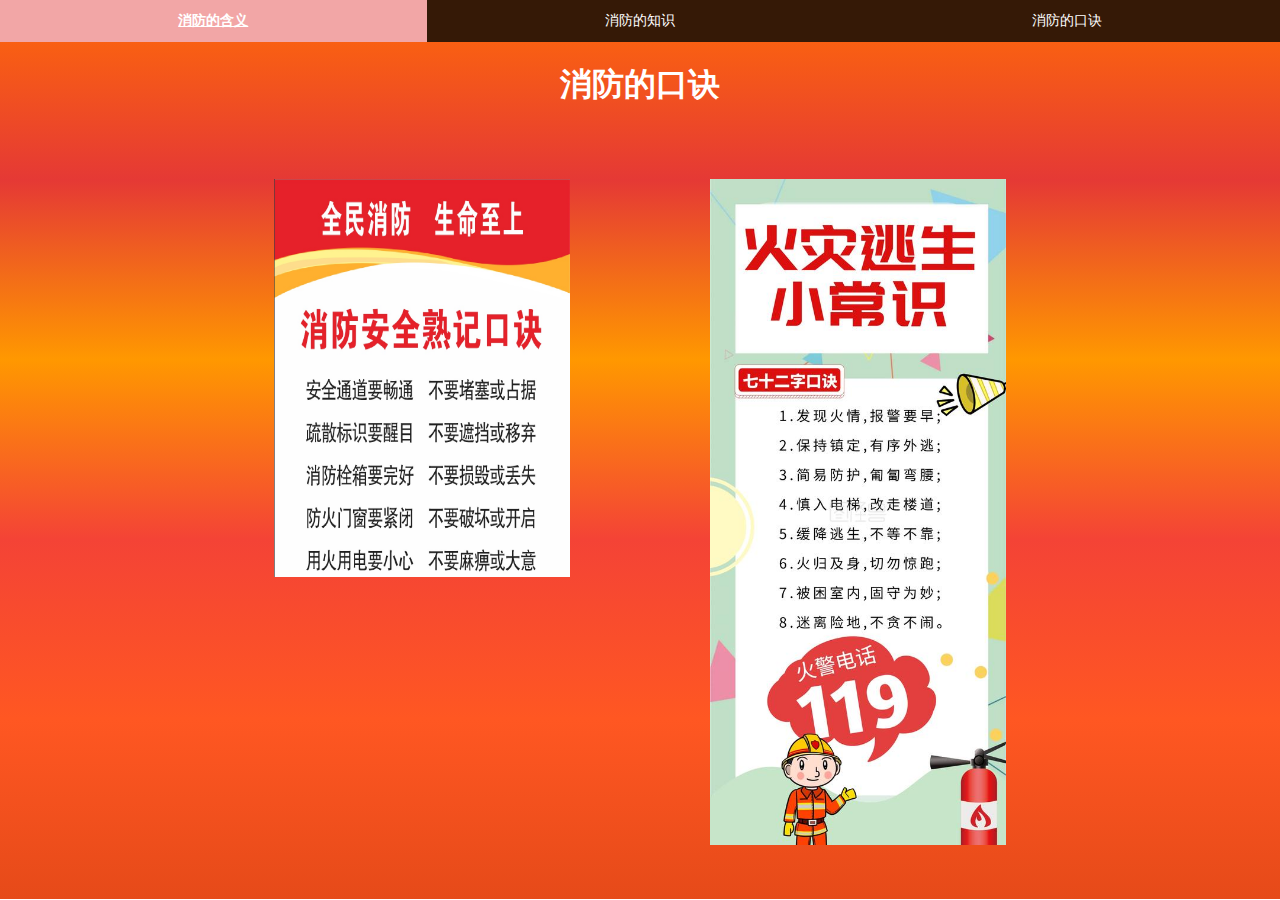
<file: 消防的口诀.html>
<!DOCTYPE html>
<html>
    <head>
        <!-- 设置页面编码为UTF-8 -->
        <meta charset="utf-8">
        <!-- 设置页面标题 -->
        <title>消防的口诀</title>
        <style>
           /* 重置页面基本样式,去除默认边距、内边距和列表样式 */
           body,ul,li{
                margin:0;
                padding:0;
                list-style: none;
            }

            /* 设置页面背景颜色过渡 */
            body{
                background: linear-gradient(to bottom, #ff6b08, #e53935, #ff9800, #f44336, #ff5722, #e64a19) no-repeat;
                font-family: '微软雅黑';
            }

            /* 设置导航栏样式 */
            #navbar{
                width:100%;
                height:42px;
                background:rgb(53, 25, 6);
            }

            /* 设置导航菜单列表样式,使其水平居中 */
            #navbar ul{
                background:rgb(233, 236, 10);
                width:100%;
                margin: 0 auto; /* 水平居中 */
            }

            /* 设置每个一级菜单项的样式,包括宽度、高度、水平排列、相对定位和鼠标样式 */
            #navbar ul li{
                width:33.33%;
                height:42px;
                display: inline-block;
                text-align: center;
                position:relative;
                cursor:pointer;
            }

            /* 使一级菜单项水平浮动 */
            #navbar>ul>li{
                float:left;
            }

            /* 设置导航链接的样式,包括去除下划线、字体颜色、垂直居中、字体大小,并且显示为块级元素 */
            #navbar a{
                text-decoration: none;
                color: white;
                text-align: center;
                line-height: 42px;
                font-size: 14px;
                display: block;
                padding: 0 10px;
            }

            /* 设置选中状态下一级菜单项的样式,包括背景色、字体加粗、下划线 */
            #navbar li.active{
                background-color: #815151;
                font-weight: bold;
                text-decoration: underline;
            }

            /* 设置选中状态下链接文字的颜色为白色,字体加粗,下划线 */
            #navbar li.active a{
                color:#fff;
                font-weight: bolder;
                text-decoration: underline;
            }

            /* 设置鼠标悬停时一级菜单项的样式,包括背景色 */
            #navbar li:hover{
                background-color: #f2a6a6;
            }

            /* 设置鼠标悬停时链接文字的颜色为白色,字体加粗,下划线 */
            #navbar li:hover a{
                color: #fff;
                font-weight: bolder;
                text-decoration: underline;
            }

            .container {
              max-width: 80%; /* 增加容器最大宽度,以便容纳两张图片 */
              margin: 0 auto;
              padding: 50px 0; /* 上下边距为50px,左右边距为0 */
              display: flex; /* 使用flexbox布局 */
              justify-content: center; /* 将图片组居中 */
              margin: 0 16%; /* 使整个图片组与左右界面保持相等的距离 */
            }
            
            h1 {
              text-align: center;
              width: 100%; /* 确保标题占满整个宽度 */
              color: #fff;
              font-weight: bold;
            }

            .image-container {
              width: 50%; /* 设置每张图片的宽度为50% */
              margin: 0 8%; /* 设置图片之间的间隔为页面宽度的16% */
              text-align: justify;
            }

            .image-container img {
              max-width: 100%; /* 确保图片不超出其容器 */
              height: auto;
            }
          </style>
        </head>
        <body>
          <!-- 创建导航栏 -->
        <nav id="navbar">
          <!-- 创建导航菜单列表 -->
          <ul>
              <!-- 第一个导航项 -->
              <li>
                  <!-- 创建导航链接 -->
                  <a href="消防的含义.html">消防的含义</a>
              </li>
              <!-- 第二个导航项 -->
              <li>
                  <!-- 创建导航链接 -->
                  <a href="消防的知识.html">消防的知识</a>
              </li>
              <!-- 第三个导航项 -->
              <li>
                  <!-- 创建导航链接 -->
                  <a href="消防的口诀.html">消防的口诀</a>
              </li>
          </ul>
      </nav>
          <h1>消防的口诀</h1>
          <div class="container">
            <div class="image-container">
              <img src="./images/koujue1.jpg" alt="消防口诀：一">
            </div>
            <div class="image-container">
              <img src="./images/koujue2.jpeg" alt="消防口诀：二">
            </div>
          </div>
         
        </body>
</html>
</file>
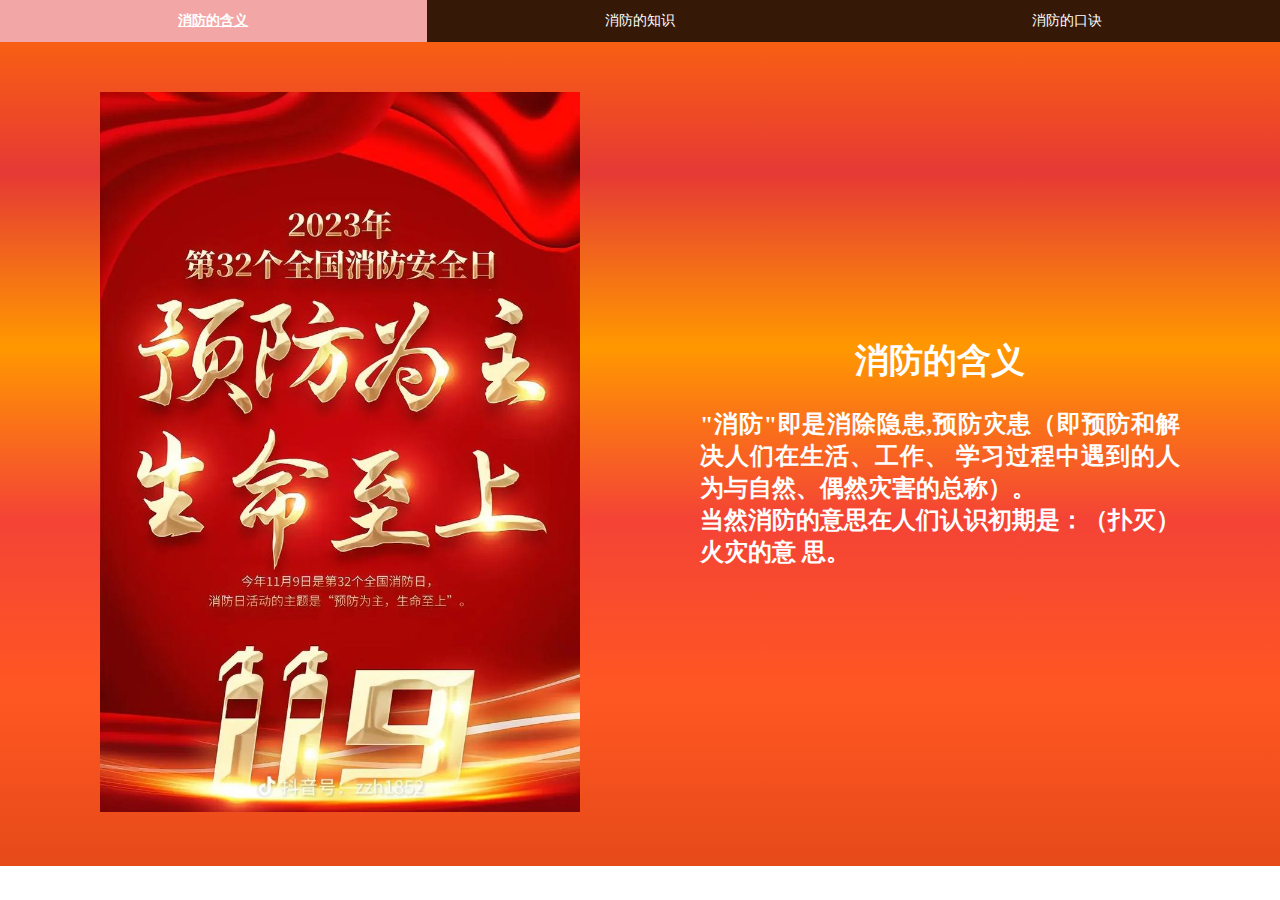
<file: 消防的含义.html>
<!DOCTYPE html>
<html>
    <head>
        <!-- 设置页面编码为UTF-8 -->
        <meta charset="utf-8">
        <!-- 设置页面标题 -->
        <title>消防的含义</title>
        <style>
            /* 重置页面基本样式,去除默认边距、内边距和列表样式 */
            body,ul,li{
                margin:0;
                padding:0;
                list-style: none;
            }

            /* 设置页面背景颜色过渡 */
            body{
                background: linear-gradient(to bottom, #ff6b08, #e53935, #ff9800, #f44336, #ff5722, #e64a19) no-repeat;
                font-family: '微软雅黑';
            }

            /* 设置导航栏样式 */
            #navbar{
                width:100%;
                height:42px;
                background:rgb(53, 25, 6);
            }

            /* 设置导航菜单列表样式,使其水平居中 */
            #navbar ul{
                background:rgb(233, 236, 10);
                width:100%;
                margin: 0 auto; /* 水平居中 */
            }

            /* 设置每个一级菜单项的样式,包括宽度、高度、水平排列、相对定位和鼠标样式 */
            #navbar ul li{
                width:33.33%;
                height:42px;
                display: inline-block;
                text-align: center;
                position:relative;
                cursor:pointer;
            }

            /* 使一级菜单项水平浮动 */
            #navbar>ul>li{
                float:left;
            }

            /* 设置导航链接的样式,包括去除下划线、字体颜色、垂直居中、字体大小,并且显示为块级元素 */
            #navbar a{
                text-decoration: none;
                color: white;
                text-align: center;
                line-height: 42px;
                font-size: 14px;
                display: block;
                padding: 0 10px;
            }

            /* 设置选中状态下一级菜单项的样式,包括背景色、字体加粗、下划线 */
            #navbar li.active{
                background-color: #815151;
                font-weight: bold;
                text-decoration: underline;
            }

            /* 设置选中状态下链接文字的颜色为白色,字体加粗,下划线 */
            #navbar li.active a{
                color:#fff;
                font-weight: bolder;
                text-decoration: underline;
            }

            /* 设置鼠标悬停时一级菜单项的样式,包括背景色 */
            #navbar li:hover{
                background-color: #f2a6a6;
            }

            /* 设置鼠标悬停时链接文字的颜色为白色,字体加粗,下划线 */
            #navbar li:hover a{
                color: #fff;
                font-weight: bolder;
                text-decoration: underline;
            }

            .container {
              max-width: 1200px; /* 页面最大宽度设为1200px */
              margin: 0 auto;
              padding: 50px 20px;
              display: flex; /* 使用flexbox布局 */
              align-items: center; /* 垂直居中 */
            }
            
            h1 {
              text-align: center;
              font-size: 34px;
              color: #fff;
              font-weight: bold;
            }
            p {
                text-align: justify;
                font-size: 24px;
                color: #fff;
              font-weight: bold;
            }

            /* 修改图片和文字的位置和宽度 */
            .image-container {
              width: 40%; /* 图片宽度占页面宽度的40% */
              margin-right: 10%; /* 图片和文字之间的间隔占页面宽度的10% */
              margin-left: 5%; /* 图片离页面左边的距离占页面宽度的5% */
            }

            .image-container img {
              max-width: 100%;
              height: auto;
            }

            .text-container {
              width: 40%; /* 文字宽度占页面宽度的40% */
              margin-right: 5%; /* 文字整体离页面右边的距离占页面宽度的5% */
            }
        </style>
    </head>
    <body>
        <!-- 创建导航栏 -->
        <nav id="navbar">
            <!-- 创建导航菜单列表 -->
            <ul>
                <!-- 第一个导航项 -->
                <li>
                    <!-- 创建导航链接 -->
                    <a href="消防的含义.html">消防的含义</a>
                </li>
                <!-- 第二个导航项 -->
                <li>
                    <!-- 创建导航链接 -->
                    <a href="消防的知识.html">消防的知识</a>
                </li>
                <!-- 第三个导航项 -->
                <li>
                    <!-- 创建导航链接 -->
                    <a href="消防的口诀.html">消防的口诀</a>
                </li>
            </ul>
        </nav>

        <div class="container">
            <div class="image-container">
                <img src="./images/xiaofang.jpeg" alt="消防安全,预防为主,生命至上">
            </div>
            <div class="text-container">
                <h1>消防的含义</h1>
                <p>"消防"即是消除隐患,预防灾患（即预防和解决人们在生活、工作、
                学习过程中遇到的人为与自然、偶然灾害的总称）。</br>
                当然消防的意思在人们认识初期是：（扑灭）火灾的意
                思。</p>
            </div>
        </div>
    </body>
</html>
</file>
